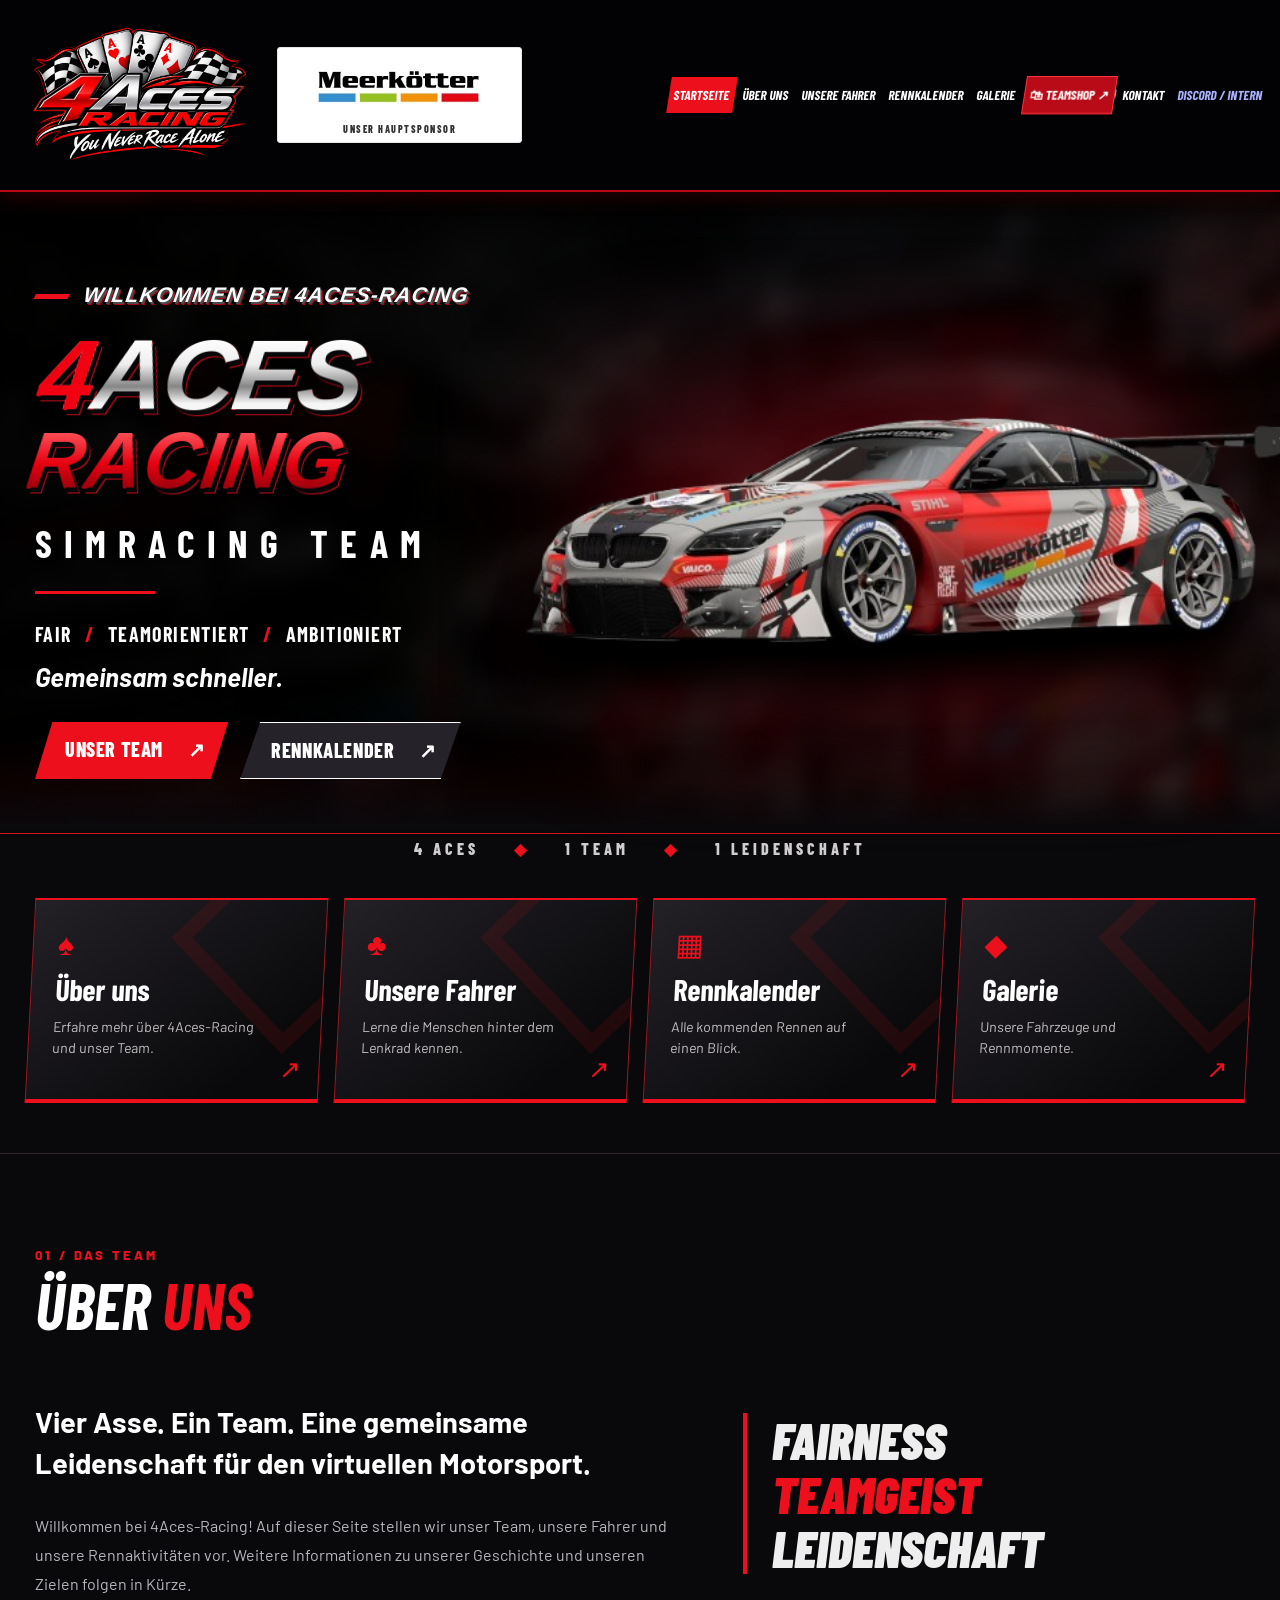
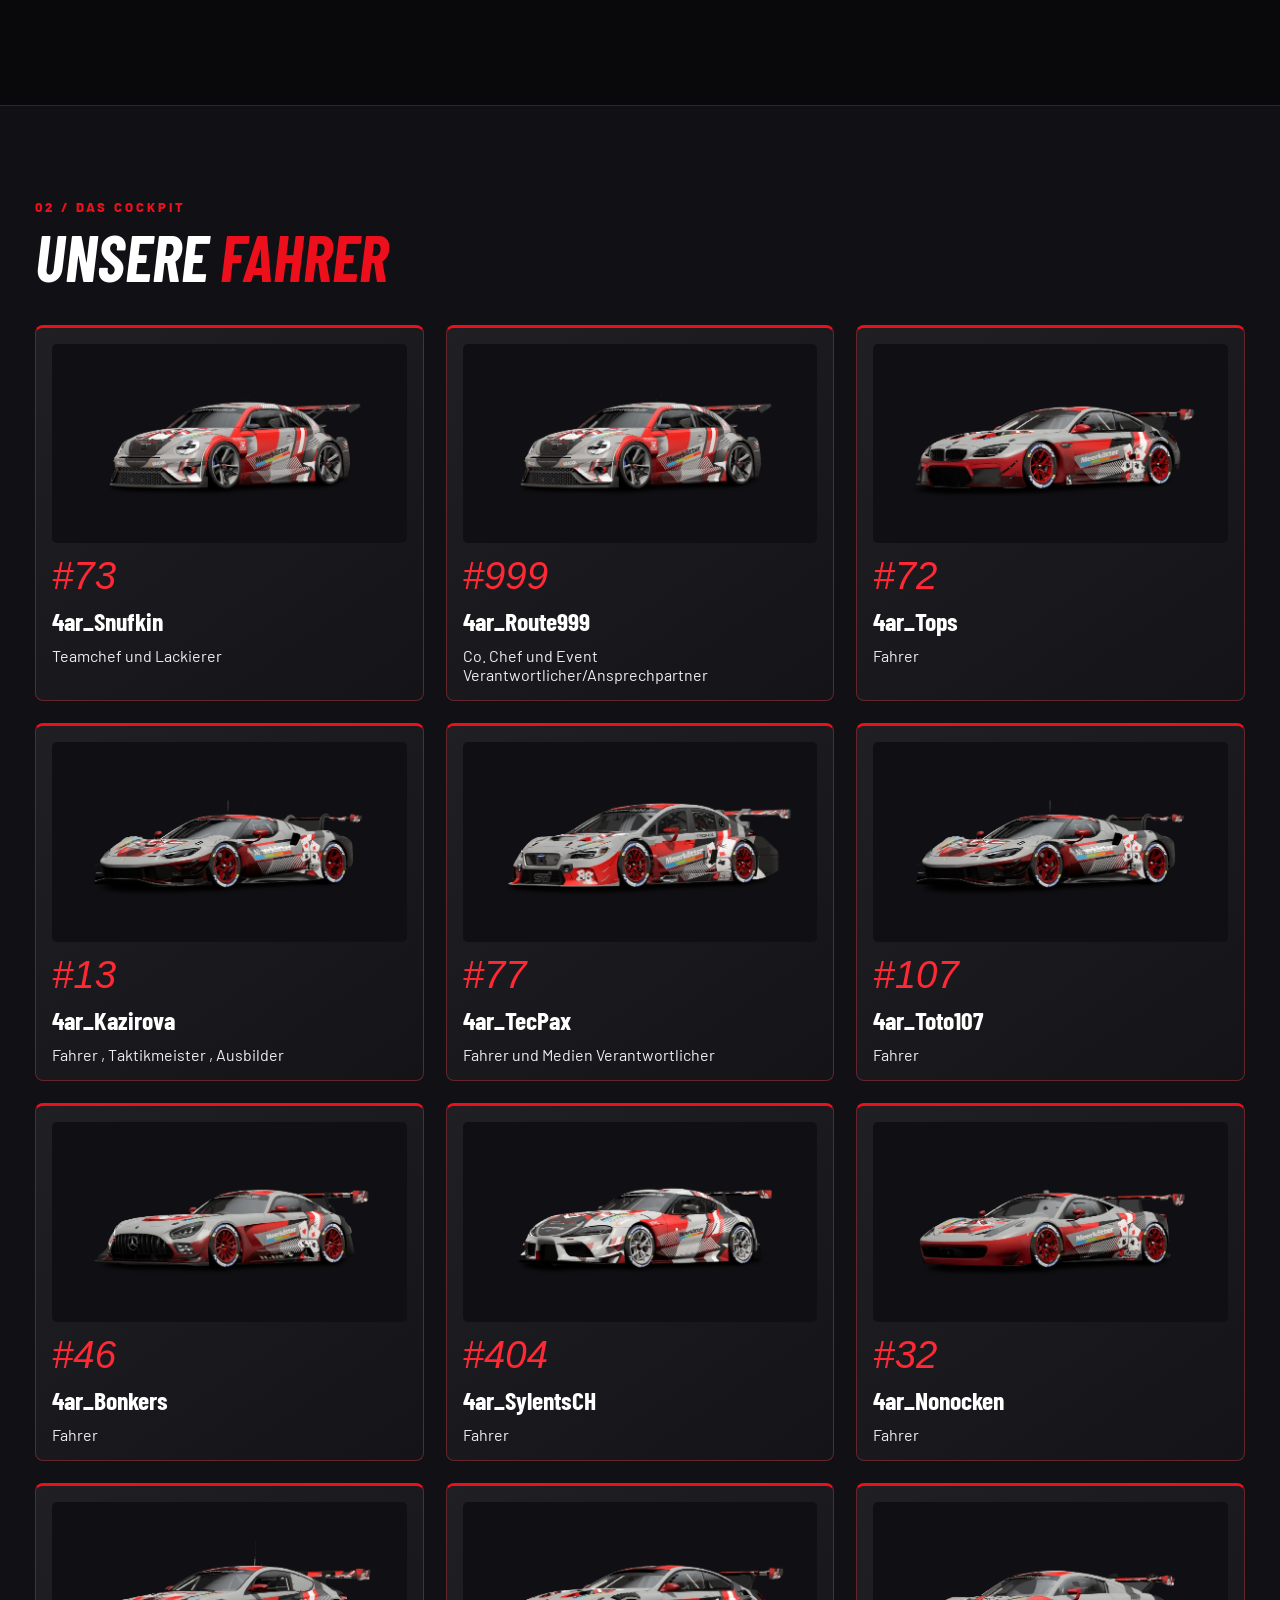
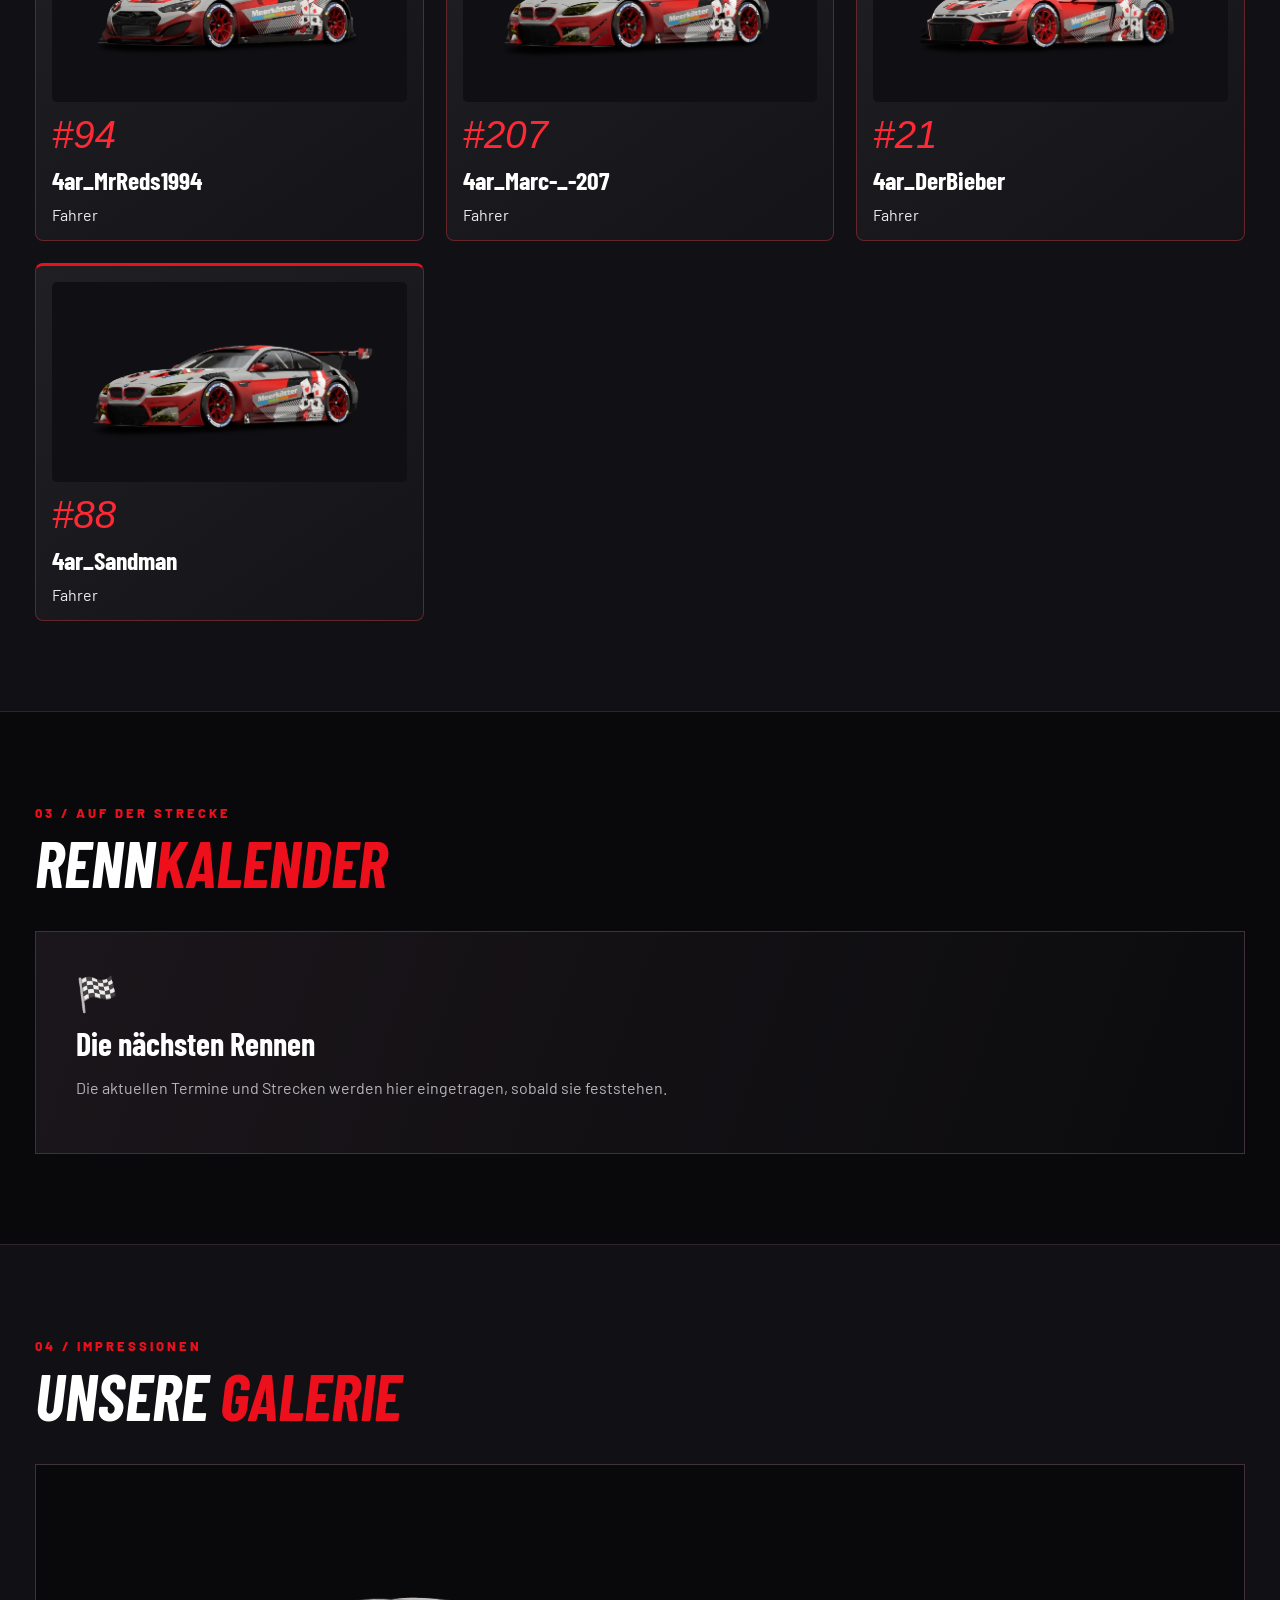
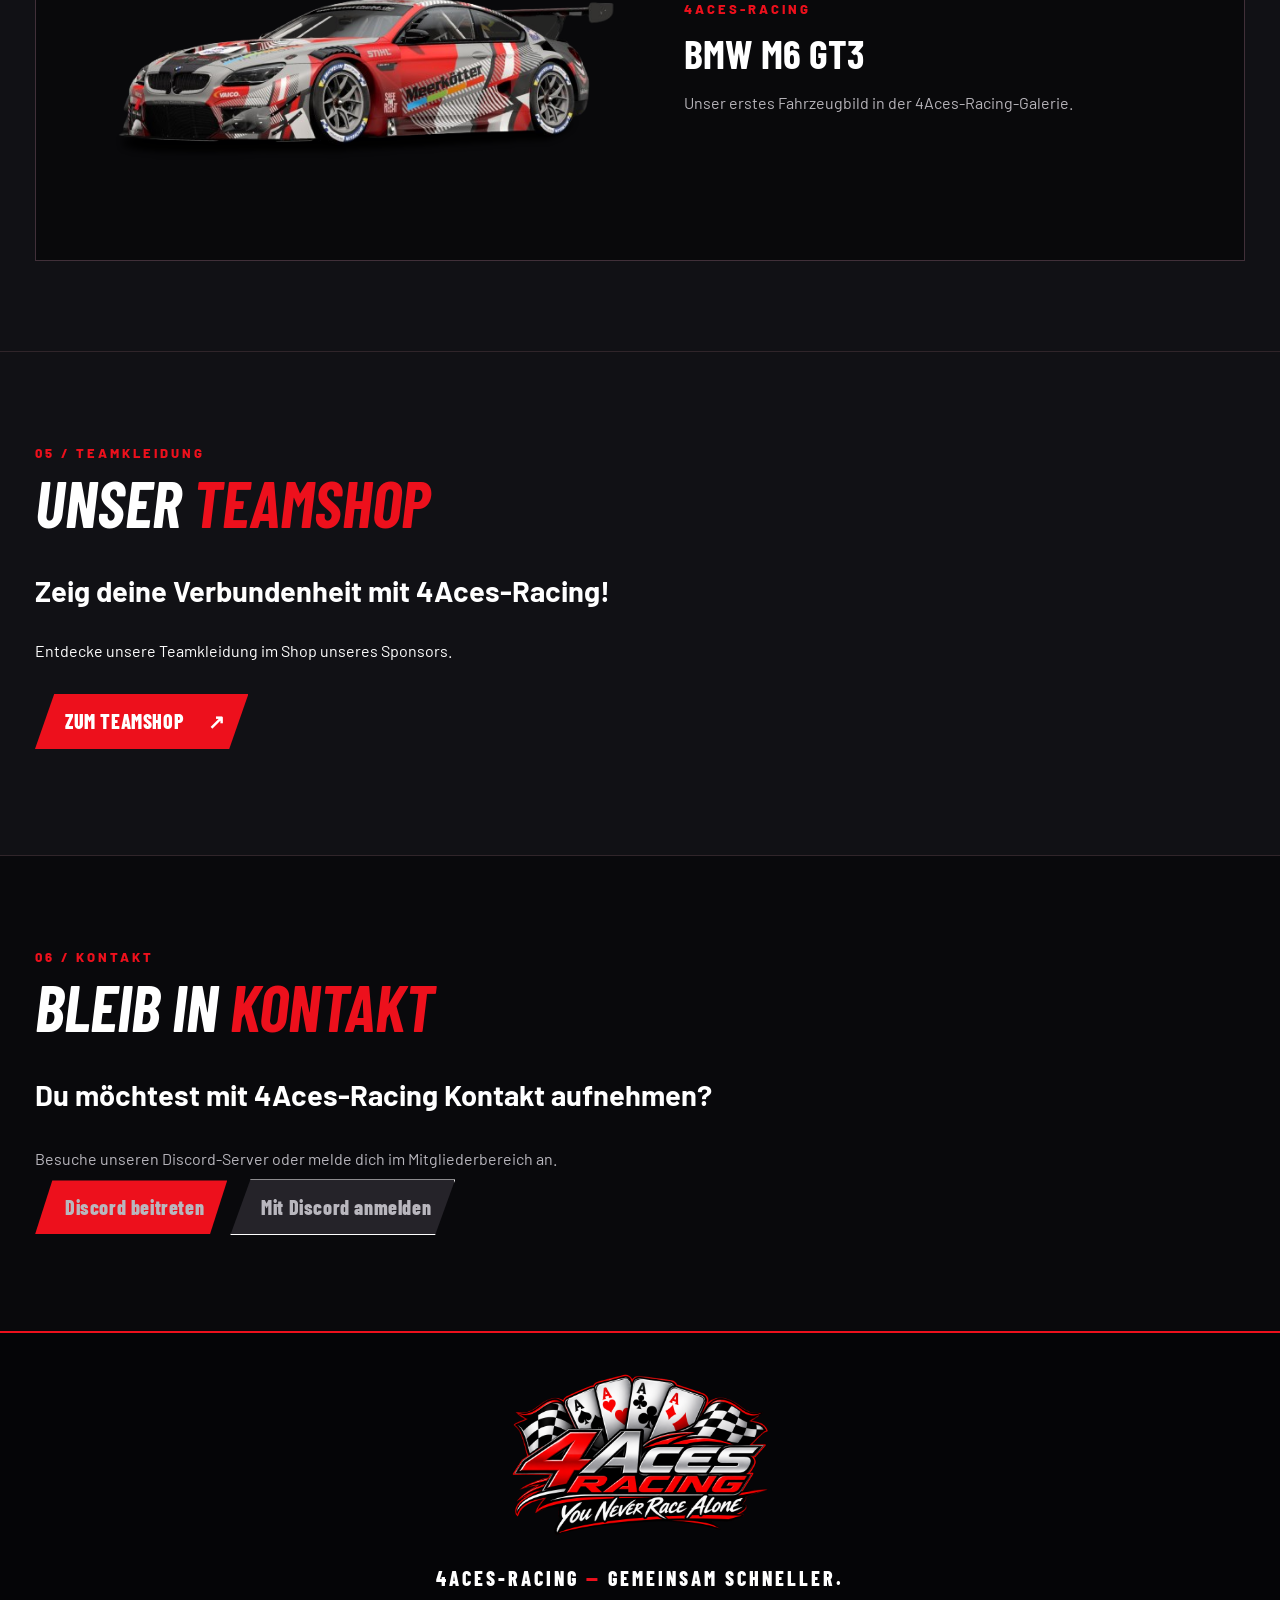
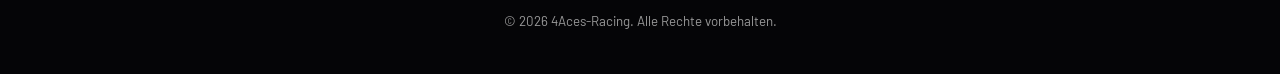
<file: index.html>
<!doctype html>
<html lang="de">
<head>
<meta charset="utf-8"><meta name="viewport" content="width=device-width, initial-scale=1">
<meta name="theme-color" content="#09090c"><meta name="description" content="4Aces-Racing – Leidenschaft für SimRacing. Entdecke unser Team, unsere Fahrer und unsere Rennen.">
<title>4Aces-Racing | SimRacing Team</title>
<link rel="stylesheet" href="style.css">
</head>
<body>
<header class="site-header" id="top"><div class="header-inner"><a class="brand" href="#start" aria-label="4Aces-Racing Startseite"><img src="assets/logo.png" alt="Originales 4Aces-Racing Teamlogo"></a><a class="main-sponsor" href="https://meerkoetter-werkstattbedarf.de/" target="_blank" rel="noopener noreferrer" aria-label="Hauptsponsor Meerkötter Werkstattbedarf – Website in neuem Tab öffnen"><span class="sponsor-caption">UNSER HAUPTSPONSOR</span><img src="assets/meerkoetter-hauptsponsor.jpg" alt="Meerkötter – Hauptsponsor von 4Aces-Racing"></a><button class="menu-toggle" aria-label="Menü öffnen" aria-expanded="false" aria-controls="navigation">☰</button><nav id="navigation" class="navigation" aria-label="Hauptnavigation"><a class="active" href="#start">Startseite</a><a href="#ueber-uns">Über uns</a><a href="#fahrer">Unsere Fahrer</a><a href="#rennkalender">Rennkalender</a><a href="#galerie">Galerie</a><a class="shop-link" href="https://4aces.vereinsmoden.shop/" target="_blank" rel="noopener noreferrer" aria-label="Teamshop für Teamkleidung in neuem Tab öffnen">🛍 Teamshop ↗</a><a href="#kontakt">Kontakt</a><a href="/members/" style="color:#aab2ff">Discord / Intern</a></nav></div></header>
<main>
<section class="hero" id="start"><div class="hero-glow"></div><div class="hero-inner"><div class="hero-copy"><p class="eyebrow"><span></span> WILLKOMMEN BEI 4ACES-RACING</p><h1 class="racing-heading"><span class="racing-heading-top"><strong>4</strong>ACES</span><span class="racing-heading-bottom">RACING</span></h1><p class="hero-subtitle">SIMRACING TEAM</p><div class="red-line"></div><p class="values">FAIR <b>/</b> TEAMORIENTIERT <b>/</b> AMBITIONIERT</p><p class="hero-tagline" id="editable-tagline">Gemeinsam schneller.</p><div class="hero-actions"><a class="btn primary" href="#ueber-uns">UNSER TEAM <span>↗</span></a><a class="btn secondary" href="#rennkalender">RENNKALENDER <span>↗</span></a></div></div><div class="car-wrap"><div class="car-halo"></div><img class="hero-car" src="assets/bmw-m6-gt3.png" alt="BMW M6 GT3 mit originaler rot-grau-weißer Rennlackierung"></div></div><div class="hero-bottom"><span>4 ACES</span><span>1 TEAM</span><span>1 LEIDENSCHAFT</span></div></section>
<section class="quick-links" aria-label="Website-Bereiche"><a class="feature" href="#ueber-uns"><span class="feature-icon">♠</span><h2>Über uns</h2><p>Erfahre mehr über 4Aces-Racing und unser Team.</p><span class="feature-arrow">↗</span></a><a class="feature" href="#fahrer"><span class="feature-icon">♣</span><h2>Unsere Fahrer</h2><p>Lerne die Menschen hinter dem Lenkrad kennen.</p><span class="feature-arrow">↗</span></a><a class="feature" href="#rennkalender"><span class="feature-icon">▦</span><h2>Rennkalender</h2><p>Alle kommenden Rennen auf einen Blick.</p><span class="feature-arrow">↗</span></a><a class="feature" href="#galerie"><span class="feature-icon">◆</span><h2>Galerie</h2><p>Unsere Fahrzeuge und Rennmomente.</p><span class="feature-arrow">↗</span></a></section>
<section class="content-section" id="ueber-uns"><div class="section-head"><span class="section-number">01 / DAS TEAM</span><h2>ÜBER <em>UNS</em></h2></div><div class="about-layout"><div><p class="lead" id="editable-about-lead">Vier Asse. Ein Team. Eine gemeinsame Leidenschaft für den virtuellen Motorsport.</p><p id="editable-about-text">Willkommen bei 4Aces-Racing! Auf dieser Seite stellen wir unser Team, unsere Fahrer und unsere Rennaktivitäten vor. Weitere Informationen zu unserer Geschichte und unseren Zielen folgen in Kürze.</p></div><div class="statement">FAIRNESS<span>TEAMGEIST</span>LEIDENSCHAFT</div></div></section>
<section class="content-section alt" id="fahrer"><div class="section-head"><span class="section-number">02 / DAS COCKPIT</span><h2>UNSERE <em>FAHRER</em></h2></div><div id="drivers-list" class="editable-grid"><div class="empty-panel"><span class="panel-symbol">♠ ♣ ♥ ♦</span><h3>Unser Fahrerfeld</h3><p>Hier entstehen bald die Fahrerprofile mit Namen, Startnummern und Bildern.</p></div></div></section>
<section class="content-section" id="rennkalender"><div class="section-head"><span class="section-number">03 / AUF DER STRECKE</span><h2>RENN<em>KALENDER</em></h2></div><div id="races-list" class="editable-grid"><div class="empty-panel"><span class="panel-symbol">🏁</span><h3>Die nächsten Rennen</h3><p>Die aktuellen Termine und Strecken werden hier eingetragen, sobald sie feststehen.</p></div></div></section>
<section class="content-section alt" id="galerie"><div class="section-head"><span class="section-number">04 / IMPRESSIONEN</span><h2>UNSERE <em>GALERIE</em></h2></div><div id="gallery-list"><div class="gallery-card"><img src="assets/bmw-m6-gt3.png" alt="BMW M6 GT3 – Originalbild des Teams"><div><span>TEAMFAHRZEUG</span><h3>BMW M6 GT3</h3><p>Unser erstes Fahrzeugbild in der 4Aces-Racing-Galerie.</p></div></div></div></section>
<section class="content-section alt" id="teamshop"><div class="section-head"><span class="section-number">05 / TEAMKLEIDUNG</span><h2>UNSER <em>TEAMSHOP</em></h2></div><p class="lead">Zeig deine Verbundenheit mit 4Aces-Racing!</p><p>Entdecke unsere Teamkleidung im Shop unseres Sponsors.</p><p><a class="btn primary" href="https://4aces.vereinsmoden.shop/" target="_blank" rel="noopener noreferrer">ZUM TEAMSHOP <span>↗</span></a></p></section>
<section class="content-section contact-section" id="kontakt"><div class="section-head"><span class="section-number">06 / KONTAKT</span><h2>BLEIB IN <em>KONTAKT</em></h2></div><p class="lead">Du möchtest mit 4Aces-Racing Kontakt aufnehmen?</p><p>Besuche unseren Discord-Server oder melde dich im Mitgliederbereich an.</p><p><a class="btn primary" href="https://discord.gg/C8BWyTX2">Discord beitreten</a> <a class="btn secondary" href="/members/">Mit Discord anmelden</a></p></section>
<section class="content-section" id="sponsoren" hidden><div class="section-head"><h2>UNSERE <em>SPONSOREN</em></h2></div><div id="sponsors-list" class="cms-grid"></div></section></main><footer><a href="#top"><img src="assets/logo.png" alt="4Aces-Racing Logo"></a><p>4ACES-RACING <span>—</span> GEMEINSAM SCHNELLER.</p><small>© <span id="year"></span> 4Aces-Racing. Alle Rechte vorbehalten.</small></footer>
<script src="script.js"></script><script src="content.js"></script>
</body></html>
</file>
<file: style.css>
@import url('https://fonts.googleapis.com/css2?family=Barlow+Condensed:wght@500;600;700;800;900&family=Barlow:wght@400;500;600;700&display=swap');
:root{--red:#ed101c;--bg:#09090c;--muted:#a5a5ae;--border:#383039}*{box-sizing:border-box}html{scroll-behavior:smooth;scroll-padding-top:105px}body{margin:0;background:var(--bg);color:#fff;font-family:Barlow,Arial,sans-serif}a{color:inherit;text-decoration:none}button{font:inherit}.site-header{position:sticky;top:0;z-index:20;background:rgba(5,5,7,.96);border-bottom:2px solid #b90a14;box-shadow:0 3px 20px #d0001733;backdrop-filter:blur(12px)}.header-inner{max-width:1500px;margin:auto;min-height:175px;padding:8px 35px;display:flex;align-items:center;justify-content:space-between;gap:25px}.brand img{width:280px;height:160px;object-fit:contain;display:block}.navigation{display:flex;align-items:center;gap:3px}.navigation a{font-family:'Barlow Condensed',Arial,sans-serif;font-size:19px;font-weight:700;text-transform:uppercase;padding:14px 14px;transform:skew(-9deg);transition:.2s}.navigation a:hover,.navigation a.active{background:var(--red)}.menu-toggle{display:none;color:white;background:none;border:1px solid #555;padding:8px 13px;font-size:24px;cursor:pointer}.hero{min-height:610px;position:relative;overflow:hidden;background:radial-gradient(ellipse at 80% 65%,#790e1b55,transparent 42%),linear-gradient(110deg,#09090b 10%,#19151a 62%,#09090c);isolation:isolate}.hero:before{content:"";position:absolute;inset:0;z-index:-1;background:repeating-linear-gradient(125deg,transparent 0 70px,#ffffff05 71px 73px,transparent 74px 140px);opacity:.55}.hero:after{content:"";position:absolute;bottom:40px;left:0;right:0;height:100px;background:linear-gradient(transparent,#ed101c0b,#09090c);border-bottom:1px solid #d31222}.hero-glow{position:absolute;right:0;top:10%;width:55%;height:80%;background:radial-gradient(ellipse,#ec0e2433,transparent 65%);filter:blur(35px)}.hero-inner{max-width:1500px;min-height:565px;margin:auto;padding:80px 40px 65px;display:grid;grid-template-columns:46% 54%;align-items:center;position:relative}.hero-copy{z-index:2}.eyebrow{font-size:12px;font-weight:700;letter-spacing:3px;color:#ccc}.eyebrow span{display:inline-block;background:var(--red);width:30px;height:3px;vertical-align:middle;margin-right:8px}h1,h2,h3,.statement{font-family:'Barlow Condensed',Impact,Arial,sans-serif}h1{font-size:clamp(60px,7vw,116px);font-weight:900;font-style:italic;letter-spacing:-3px;line-height:.9;margin:22px 0 8px;text-shadow:2px 3px 0 #444}h1 span{color:var(--red);display:block}.hero-subtitle{font-family:'Barlow Condensed',sans-serif;font-size:clamp(23px,3vw,38px);letter-spacing:12px;font-weight:700;margin:12px 0 25px}.red-line{width:120px;height:3px;background:var(--red)}.values{font-family:'Barlow Condensed',sans-serif;font-weight:700;font-size:20px;letter-spacing:1.4px;margin:28px 0 8px}.values b{color:var(--red);margin:0 8px}.hero-tagline{font-size:26px;font-weight:700;font-style:italic;margin:15px 0 30px}.hero-actions{display:flex;gap:12px;flex-wrap:wrap}.btn{padding:15px 23px;font-family:'Barlow Condensed',sans-serif;font-size:20px;font-weight:800;letter-spacing:.6px;clip-path:polygon(9% 0,100% 0,91% 100%,0 100%);transition:filter .2s,transform .2s}.btn:hover{filter:brightness(1.3);transform:translateY(-2px)}.btn span{margin-left:20px}.primary{background:var(--red);padding-left:30px}.secondary{border:1px solid #fff;background:#252329;padding-left:30px}.car-wrap{position:relative;z-index:1;align-self:center;min-width:0}.car-halo{position:absolute;inset:24% 5% 15%;background:#c90a1b44;filter:blur(70px)}.hero-car{position:relative;width:125%;max-width:none;margin-left:-12%;height:auto;filter:drop-shadow(0 35px 24px #000b)}.hero-bottom{display:flex;gap:35px;justify-content:center;padding:15px;background:#09090c;font-family:'Barlow Condensed',sans-serif;font-weight:800;letter-spacing:4px;color:#d0cdd0}.hero-bottom span+span:before{content:'◆';color:var(--red);margin-right:35px}.quick-links{max-width:1500px;margin:-1px auto 0;padding:25px 30px 50px;display:grid;grid-template-columns:repeat(4,1fr);gap:16px}.feature{min-height:205px;position:relative;overflow:hidden;background:linear-gradient(140deg,#232026,#09090b 80%);border:1px solid #9c1821;border-bottom:4px solid var(--red);padding:25px 24px;transition:transform .2s,box-shadow .2s}.feature:hover{transform:translateY(-5px);box-shadow:0 10px 35px #f00a}.feature:before{content:"";position:absolute;right:-45px;top:-45px;width:135px;height:135px;transform:rotate(45deg);border:15px solid #e30b1a1c}.feature-icon{color:var(--red);font-size:30px}.feature h2{font-size:30px;margin:9px 0}.feature p{font-size:14px;line-height:1.5;color:#c4c0c4;max-width:210px;margin:0}.feature-arrow{position:absolute;right:18px;bottom:15px;color:var(--red);font-size:25px}.content-section{padding:90px max(35px,calc((100vw - 1370px)/2));border-top:1px solid #30252a;scroll-margin-top:90px}.content-section.alt{background:#111115}.section-head{margin-bottom:36px}.section-number{font-size:13px;letter-spacing:3px;color:var(--red);font-weight:800}.section-head h2{font-size:clamp(44px,5vw,68px);font-style:italic;line-height:1;margin:10px 0}.section-head em{color:var(--red);font-style:inherit}.about-layout{display:grid;grid-template-columns:1.3fr 1fr;gap:55px;align-items:center}.lead{font-size:clamp(21px,2.3vw,29px);font-weight:700;line-height:1.4}.about-layout p:not(.lead),.contact-section>p:not(.lead){color:#b9b7be;line-height:1.8;max-width:700px}.statement{font-size:clamp(33px,4vw,60px);font-weight:900;font-style:italic;line-height:1.05;color:#eee;border-left:4px solid var(--red);padding-left:25px}.statement span{display:block;color:var(--red)}.empty-panel{border:1px solid #413039;background:linear-gradient(110deg,#1b161b,#0b0b0d);padding:40px;min-height:210px}.panel-symbol{color:var(--red);font-size:34px;letter-spacing:10px}.empty-panel h3{font-size:32px;margin:10px 0}.empty-panel p{color:#b7b4ba}.gallery-card{display:grid;grid-template-columns:1.1fr 1fr;gap:35px;align-items:center;border:1px solid #413039;background:#09090b;padding:35px}.gallery-card img{width:100%;height:auto}.gallery-card span{color:var(--red);font-size:13px;letter-spacing:3px;font-weight:800}.gallery-card h3{font-size:40px;margin:12px 0}.gallery-card p{color:#b7b4ba}footer{border-top:2px solid var(--red);text-align:center;padding:35px 20px 45px;background:#050507}footer img{height:100px;width:150px;object-fit:contain}footer p{font-family:'Barlow Condensed',sans-serif;font-size:20px;letter-spacing:3px;font-weight:800}footer p span{color:var(--red)}footer small{color:#999}@media(max-width:1000px){.header-inner{min-height:125px;padding:5px 20px}.brand img{width:190px;height:115px}.menu-toggle{display:block}.navigation{display:none;position:absolute;top:100%;left:0;right:0;background:#0b0b0e;padding:15px 20px 25px;flex-direction:column;align-items:stretch;border-bottom:2px solid var(--red)}.navigation.open{display:flex}.navigation a{transform:none}.hero-inner{grid-template-columns:1fr;gap:20px;padding:60px 30px 20px}.hero-copy{text-align:center}.red-line{margin:auto}.hero-actions{justify-content:center}.hero-car{width:100%;margin:0}.car-wrap{max-width:760px;margin:auto}.quick-links{grid-template-columns:repeat(2,1fr)}.about-layout{gap:30px}}@media(max-width:600px){.hero-inner{padding:48px 18px 25px}h1{font-size:clamp(56px,14vw,85px)}.hero-subtitle{letter-spacing:6px}.values{font-size:16px}.hero-bottom{gap:10px;font-size:11px;letter-spacing:1px}.hero-bottom span+span:before{margin-right:10px}.quick-links{grid-template-columns:1fr;padding:20px 18px 40px}.feature{min-height:155px}.content-section{padding:65px 20px}.about-layout,.gallery-card{grid-template-columns:1fr}.gallery-card{padding:18px}.statement{font-size:36px}.btn{font-size:17px}.hero-tagline{font-size:22px}}@media(prefers-reduced-motion:reduce){html{scroll-behavior:auto}*{transition:none!important}}

/* Großes originales Teamlogo – neue Version */
.header-inner{min-height:255px;gap:16px;padding:10px 28px}
.brand{flex:0 0 auto}
.brand img{width:390px;height:235px;object-fit:contain}
.navigation a{font-size:17px;padding:12px 9px}
footer img{width:260px;height:175px}
@media(max-width:1100px){.header-inner{min-height:160px}.brand img{width:245px;height:150px}.navigation a{font-size:16px;padding:10px 8px}}
@media(max-width:1000px){.header-inner{min-height:160px}.brand img{width:245px;height:150px}}
@media(max-width:600px){.header-inner{min-height:135px;padding:5px 12px}.brand img{width:205px;height:125px}footer img{width:220px;height:145px}}

/* Entwurf 2: Rennstrecke, großes Original-Logo und originaler BMW */
.site-header{background:rgba(3,3,5,.97)}
.header-inner{max-width:1650px;min-height:190px;padding:6px 30px}
.brand img{width:350px;height:175px;object-fit:contain}
.hero{min-height:660px;background:linear-gradient(90deg,rgba(0,0,0,.93) 0%,rgba(0,0,0,.72) 38%,rgba(0,0,0,.38) 100%),url('assets/rennstrecke-hintergrund.jpg') center/cover no-repeat,#09090c}
.hero:before{background:linear-gradient(0deg,rgba(0,0,0,.65),transparent 35%)}
.hero-inner{max-width:1600px;min-height:620px;grid-template-columns:43% 57%;padding:70px 35px 45px}
.hero-copy h1{font-size:clamp(65px,7vw,116px)}
.hero-car{width:130%;margin-left:-15%;filter:drop-shadow(0 32px 19px #000)}
.quick-links{max-width:1600px}
.feature{border-top:2px solid #ed101c;transform:skew(-3deg)}
.feature:hover{transform:skew(-3deg) translateY(-5px)}
@media(max-width:1100px){.header-inner{min-height:155px}.brand img{width:270px;height:145px}}
@media(max-width:1000px){.hero-inner{grid-template-columns:1fr;padding:55px 25px 30px}.hero-car{width:100%;margin:0}.hero{min-height:0}.header-inner{min-height:150px}}
@media(max-width:600px){.header-inner{min-height:126px;padding:5px 12px}.brand img{width:210px;height:116px}.hero-inner{padding:40px 16px 25px}.feature{transform:none}.feature:hover{transform:translateY(-5px)}}

/* Neue Typografie – angelehnt an die dynamische, schräge Schrift des Original-Logos. */
.hero-copy .eyebrow{font-family:Impact,'Arial Narrow',sans-serif;font-size:clamp(17px,1.65vw,25px);font-style:italic;font-weight:900;letter-spacing:1.1px;text-transform:uppercase;color:#fff;text-shadow:2px 2px 0 #4c4c4c,3px 3px 0 #a60012;transform:skew(-9deg);transform-origin:left center;margin-bottom:26px}
.hero-copy .eyebrow span{height:5px;width:34px;transform:skew(-20deg)}
.hero-copy h1.racing-heading{font-family:Impact,'Arial Black','Arial Narrow',sans-serif;font-size:clamp(64px,7.8vw,126px);font-style:italic;font-weight:900;letter-spacing:-2px;line-height:.85;transform:skew(-8deg);transform-origin:left center;margin:18px 0 26px;filter:drop-shadow(4px 5px 0 #070709) drop-shadow(1px 1px 0 #c30b19);text-shadow:none}
.racing-heading-top{display:block!important;color:#eee!important;background:linear-gradient(180deg,#fff 5%,#eee 37%,#858585 63%,#f6f6f6 83%);background-clip:text;-webkit-background-clip:text;-webkit-text-fill-color:transparent;white-space:nowrap}
.racing-heading-top strong{font-weight:inherit;background:linear-gradient(#ff5a5a 0%,#f00010 48%,#8e0009 100%);background-clip:text;-webkit-background-clip:text;-webkit-text-fill-color:transparent}
.racing-heading-bottom{display:block!important;color:#f20a18!important;background:linear-gradient(180deg,#ff5b61,#e60010 55%,#8b000b);background-clip:text;-webkit-background-clip:text;-webkit-text-fill-color:transparent;letter-spacing:1px;font-size:.79em;margin-top:9px}
@media(max-width:1000px){.hero-copy h1.racing-heading,.hero-copy .eyebrow{transform:skew(-8deg);transform-origin:center}}
@media(max-width:600px){.hero-copy h1.racing-heading{font-size:clamp(54px,13vw,80px);letter-spacing:-1px}.hero-copy .eyebrow{font-size:16px;letter-spacing:.3px}}

/* Teamshop */
.navigation .shop-link{background:#b80b17;color:#fff;border:1px solid #fa3440;white-space:nowrap}
.navigation .shop-link:hover{background:#f10b20}
#teamshop .btn{display:inline-block;margin-top:18px}
@media(min-width:1001px){.header-inner{gap:8px;padding-inline:18px}.brand img{width:310px}.navigation a{font-size:15px;padding:12px 7px}}

/* Hauptsponsor direkt neben dem originalen Teamlogo */
.header-inner{justify-content:flex-start;gap:18px}
.brand{flex-shrink:0}
.main-sponsor{display:flex;flex-direction:column;align-items:center;justify-content:center;gap:6px;flex-shrink:0;padding:8px 10px;background:#fff;border:1px solid #e6e6e6;border-radius:5px;transition:box-shadow .2s}
.main-sponsor:hover{box-shadow:0 0 18px #ed101c99}
.sponsor-caption{font:800 11px 'Barlow Condensed',Arial,sans-serif;letter-spacing:1.5px;color:#333}
.main-sponsor img{display:block;width:205px;max-width:100%;height:auto}
.navigation{margin-left:auto}
@media(max-width:1400px) and (min-width:1001px){.brand img{width:255px;height:145px}.main-sponsor img{width:160px}.navigation a{font-size:13px;padding:10px 5px}.header-inner{gap:10px;padding-inline:12px}}
@media(max-width:1000px){.header-inner{justify-content:space-between;gap:12px}.brand img{width:220px;height:125px}.main-sponsor{margin-left:auto}.main-sponsor img{width:180px}.menu-toggle{flex-shrink:0}}
@media(max-width:600px){.header-inner{min-height:100px;gap:7px;padding:6px 9px}.brand img{width:clamp(115px,34vw,180px);height:auto;max-height:110px}.main-sponsor{padding:4px 5px;gap:3px}.main-sponsor img{width:clamp(90px,28vw,145px)}.sponsor-caption{font-size:8px;letter-spacing:.4px}.menu-toggle{padding:6px 9px;font-size:21px}}

/* Sponsor: mittig auf Höhe des Teamlogos, flacher und breiter */
.header-inner{align-items:center}
.main-sponsor{align-self:center;flex-direction:column-reverse;width:265px;min-width:0;padding:7px 10px 5px;gap:4px;border-radius:3px}
.main-sponsor img{width:245px;height:65px;object-fit:contain}
.sponsor-caption{font-size:10px;line-height:1.1}
@media(max-width:1400px) and (min-width:1001px){.main-sponsor{width:205px;padding:5px 7px}.main-sponsor img{width:190px;height:52px}}
@media(max-width:1000px){.main-sponsor{width:210px;padding:5px 7px}.main-sponsor img{width:195px;height:54px}}
@media(max-width:600px){.main-sponsor{width:clamp(104px,32vw,165px);padding:3px 4px;gap:2px}.main-sponsor img{width:100%;height:clamp(30px,9vw,45px)}.sponsor-caption{font-size:7px;letter-spacing:0}}

/* Aktualisierung: Hauptsponsor mittig im Kopfbereich und größer */
@media(min-width:1401px){
 .header-inner{position:relative;min-height:205px;gap:12px}
 .main-sponsor{position:absolute;left:50%;top:50%;transform:translate(-50%,-50%);width:310px;padding:9px 12px 7px;z-index:2}
 .main-sponsor img{width:286px;height:78px;object-fit:contain}
 .navigation{margin-left:auto}
 .brand img{width:300px}
 .navigation a{font-size:14px;padding:11px 6px}
}
@media(min-width:1001px) and (max-width:1400px){
 .main-sponsor{width:245px;padding:7px 9px}
 .main-sponsor img{width:225px;height:65px}
 .navigation{margin-left:auto}
}
@media(min-width:601px) and (max-width:1000px){
 .main-sponsor{width:255px;margin-left:auto;margin-right:auto}
 .main-sponsor img{width:235px;height:66px}
}
@media(max-width:600px){
 .main-sponsor{width:clamp(112px,34vw,185px);margin-left:auto;margin-right:auto}
 .main-sponsor img{width:100%;height:clamp(35px,10vw,52px)}
}

/* Die 4 im großen Schriftzug vollständig rot, ohne Weiß- oder Silberverlauf. */
.racing-heading-top strong { color:#f00010 !important; background:none !important; background-image:none !important; -webkit-background-clip:border-box !important; background-clip:border-box !important; -webkit-text-fill-color:#f00010 !important; }

/* Dynamische Inhalte aus dem Admin-Bereich */
.editable-grid{display:grid;grid-template-columns:repeat(auto-fit,minmax(250px,1fr));gap:20px}.cms-card{background:#141418;border:1px solid #38383e;padding:24px;border-radius:12px;color:#eee}.cms-card img{width:100%;max-height:220px;object-fit:cover;border-radius:8px}.cms-card h3{color:#fff}.cms-card p{overflow-wrap:anywhere}

/* Fahrerübersicht: feste Spalten, vollständige Fahrzeugbilder */
#drivers-list {grid-template-columns:repeat(3,minmax(0,1fr));align-items:stretch;gap:22px}
#drivers-list > .empty-panel {grid-column:1/-1}
#drivers-list > .cms-card {min-width:0;padding:16px;border:1px solid #65252b;border-top:3px solid #ed101c;border-radius:8px;background:linear-gradient(145deg,#202024,#141418);display:flex;flex-direction:column;gap:10px}
#drivers-list .driver-photo {width:100%;aspect-ratio:16/9;display:flex;align-items:center;justify-content:center;background:#101014;border-radius:5px;overflow:hidden}
#drivers-list .driver-photo img {display:block;width:100%;height:100%;max-height:none;object-fit:contain;padding:8px}
#drivers-list .driver-number {color:#ff2936;font-family:Impact,'Arial Narrow',sans-serif;font-size:clamp(30px,3vw,48px);font-style:italic;line-height:1;margin:4px 0 0}
#drivers-list .cms-card h3 {font-size:clamp(20px,2vw,28px);margin:0;overflow-wrap:anywhere}
#drivers-list .cms-card p {margin:0;white-space:pre-wrap}
#drivers-list .driver-placeholder {color:#aaa;font-size:14px}
@media(max-width:1000px){#drivers-list{grid-template-columns:repeat(2,minmax(0,1fr))}}
@media(max-width:600px){#drivers-list{grid-template-columns:minmax(0,1fr)}}
</file>
